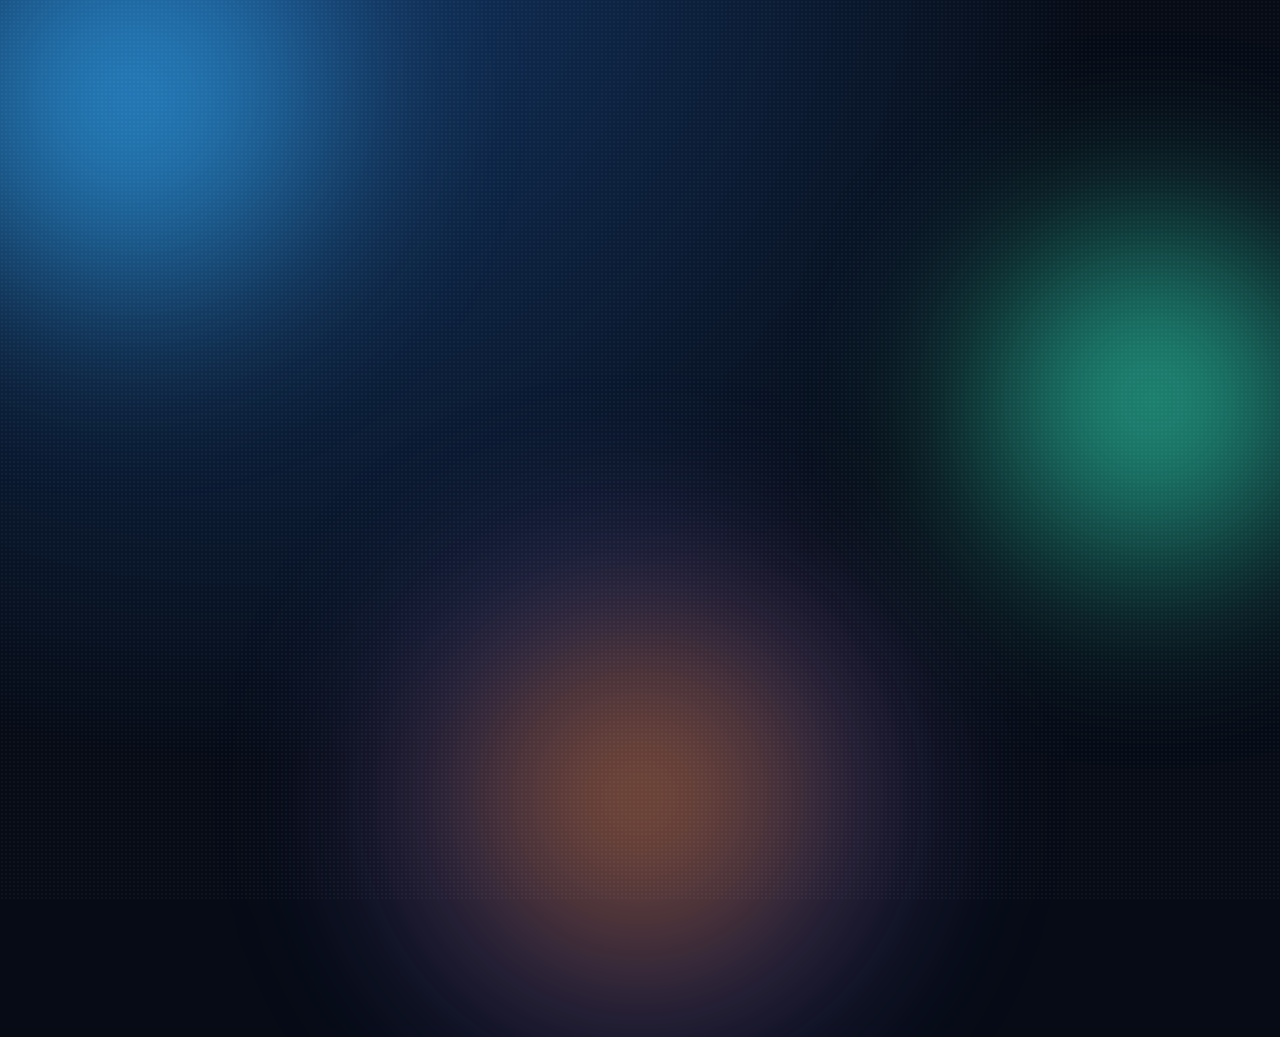
<file: index.html>
<!doctype html>
<html lang="en">
  <head>
    <meta charset="UTF-8" />
    <meta name="viewport" content="width=device-width, initial-scale=1.0" />
    <title>WTM | What's The Move</title>
    <meta
      name="description"
      content="WTM helps you discover where the vibe is tonight, see live events, and pull friends into the plan."
    />
    <link rel="preconnect" href="https://fonts.googleapis.com" />
    <link rel="preconnect" href="https://fonts.gstatic.com" crossorigin />
    <link
      href="https://fonts.googleapis.com/css2?family=Outfit:wght@400;500;600;700;800&family=Syne:wght@600;700;800&display=swap"
      rel="stylesheet"
    />
    <link rel="stylesheet" href="./styles.css" />
  </head>
  <body>
    <div class="site-bg" aria-hidden="true">
      <div class="blob blob-a"></div>
      <div class="blob blob-b"></div>
      <div class="blob blob-c"></div>
      <div class="grain"></div>
    </div>

    <header class="nav-shell reveal">
      <div class="brand">
        <div class="brand-mark"></div>
        <div>
          <p class="brand-top">WTM</p>
          <p class="brand-bottom">What's The Move</p>
        </div>
      </div>
      <nav class="nav-actions">
        <a href="./features.html">Features</a>
        <a href="./experience.html">Experience</a>
        <a href="./join.html">Join</a>
      </nav>
    </header>

    <main class="layout">
      <section class="hero reveal">
        <p class="kicker">Tonight starts here</p>
        <h1>Find the move. Start the party. Bring everyone in.</h1>
        <p class="hero-copy">
          WTM gives you a live pulse of nearby bars, active events, and where your crew is heading next.
        </p>
        <div class="cta-row">
          <a class="btn btn-primary" href="./join.html">Get The App</a>
          <a class="btn btn-secondary" href="./experience.html">See Live Preview</a>
        </div>
      </section>

      <section class="phone-stage reveal" id="experience" aria-label="App preview">
        <div class="phone-shell">
          <div class="phone-top">
            <div>
              <p class="mini-label">WTM</p>
              <p class="mini-title">What's the move tonight?</p>
            </div>
            <span class="live-pill">LIVE</span>
          </div>

          <article class="glass-card">
            <div class="card-head">
              <h2>Nearby Hotspots</h2>
              <p>Updated now</p>
            </div>
            <div class="hotspot-row">
              <div class="dot dot-hot"></div>
              <div>
                <p class="spot-name">Electric Room</p>
                <p class="spot-sub">Crowd climbing fast</p>
              </div>
              <span class="tag">+32</span>
            </div>
            <div class="hotspot-row">
              <div class="dot dot-mid"></div>
              <div>
                <p class="spot-name">Skyline Social</p>
                <p class="spot-sub">Steady turnout</p>
              </div>
              <span class="tag">+14</span>
            </div>
            <div class="hotspot-row">
              <div class="dot dot-low"></div>
              <div>
                <p class="spot-name">After Hours</p>
                <p class="spot-sub">Getting started</p>
              </div>
              <span class="tag">+6</span>
            </div>
          </article>

          <article class="event-card">
            <p class="event-kicker">ACTIVE NOW</p>
            <h3>Rooftop Session</h3>
            <p class="event-sub">Join before the line builds up.</p>
            <button class="join-btn">I'm Going</button>
          </article>

          <div class="tab-bar">
            <button class="tab">Map</button>
            <button class="tab">Events</button>
            <button class="tab tab-add">+</button>
            <button class="tab">Chats</button>
            <button class="tab">Me</button>
          </div>
        </div>
      </section>

      <section class="features reveal" id="features">
        <article class="feature">
          <p class="feature-tag">Map Pulse</p>
          <h4>See where the energy is climbing in real time.</h4>
        </article>
        <article class="feature">
          <p class="feature-tag">Events Feed</p>
          <h4>Discover active and upcoming parties near you.</h4>
        </article>
        <article class="feature">
          <p class="feature-tag">Crew Mode</p>
          <h4>Share plans fast and keep your group synced.</h4>
        </article>
        <a class="feature-link" href="./features.html">Explore all features</a>
      </section>

      <section class="join reveal" id="join">
        <h5>WTM is built for the nights you don't want to miss.</h5>
        <a class="btn btn-primary" href="./join.html">Join Waitlist</a>
      </section>
    </main>

    <script src="./script.js"></script>
  </body>
</html>
</file>
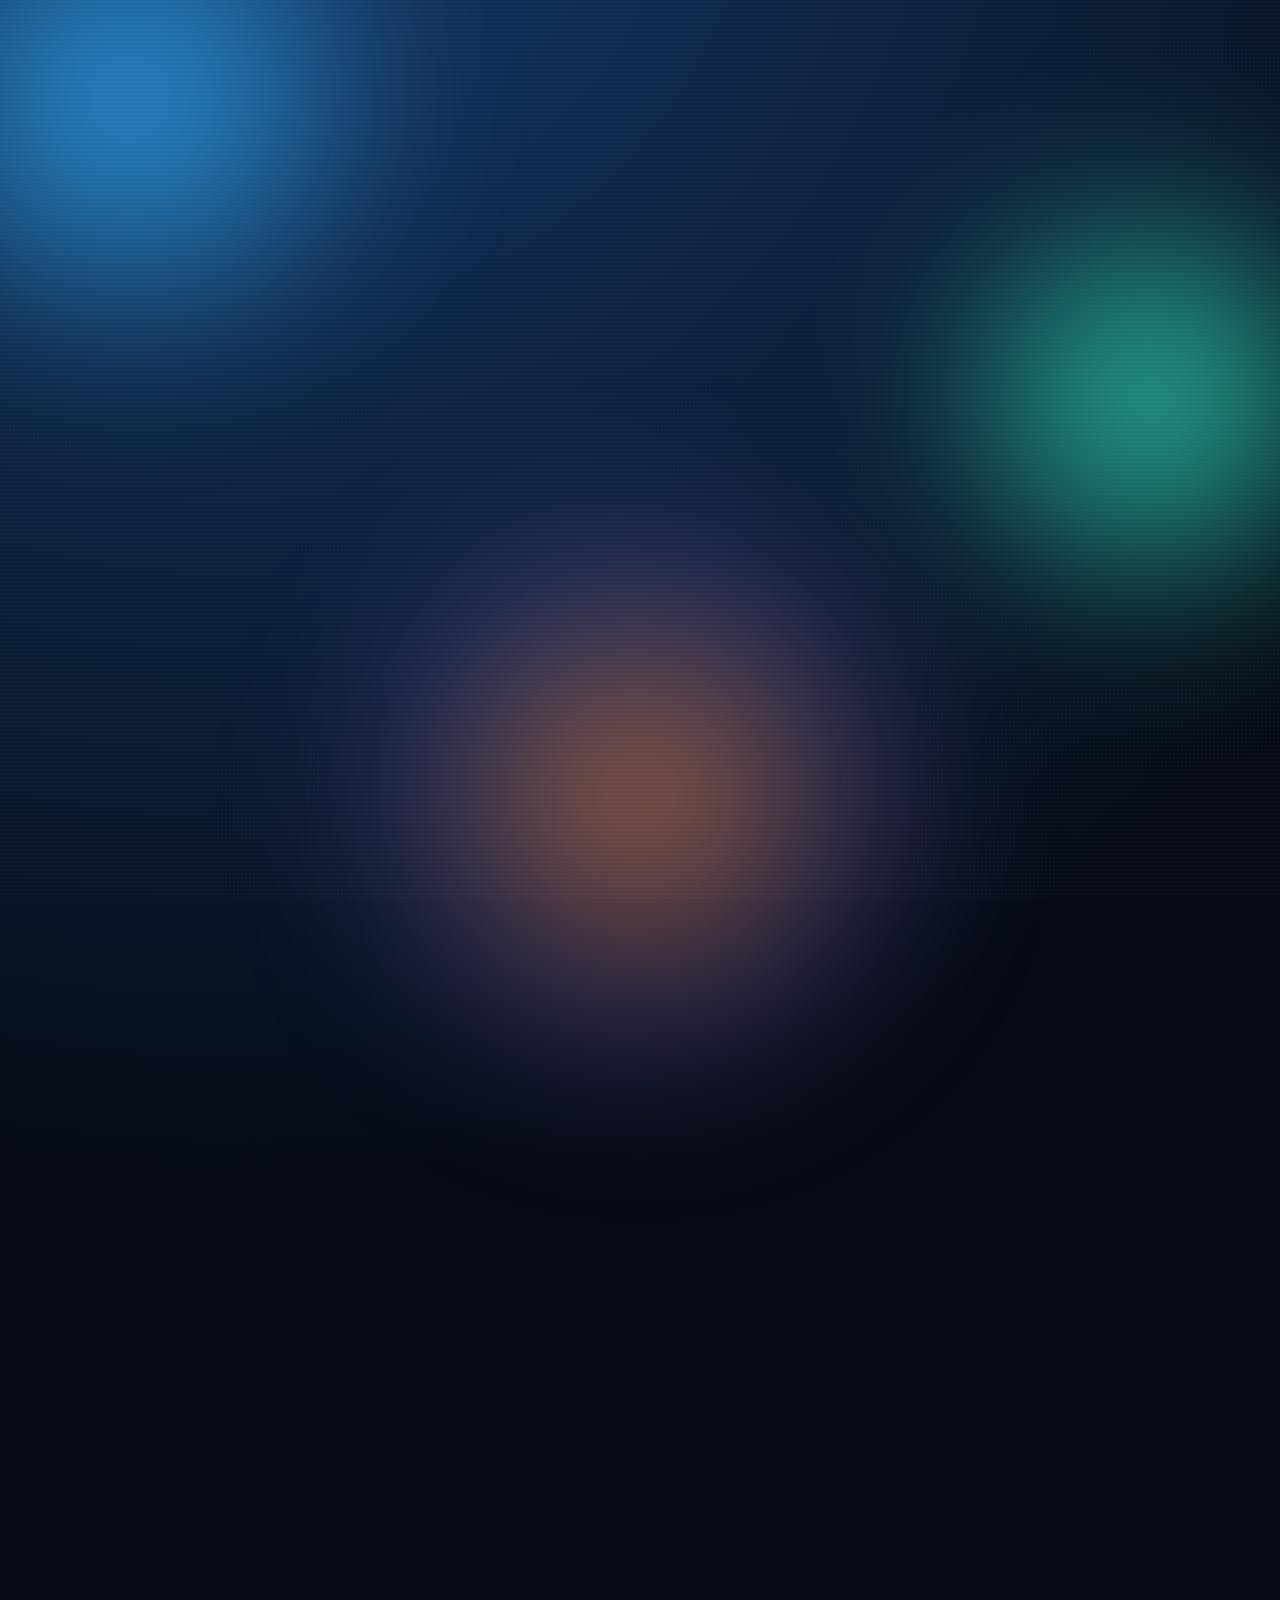
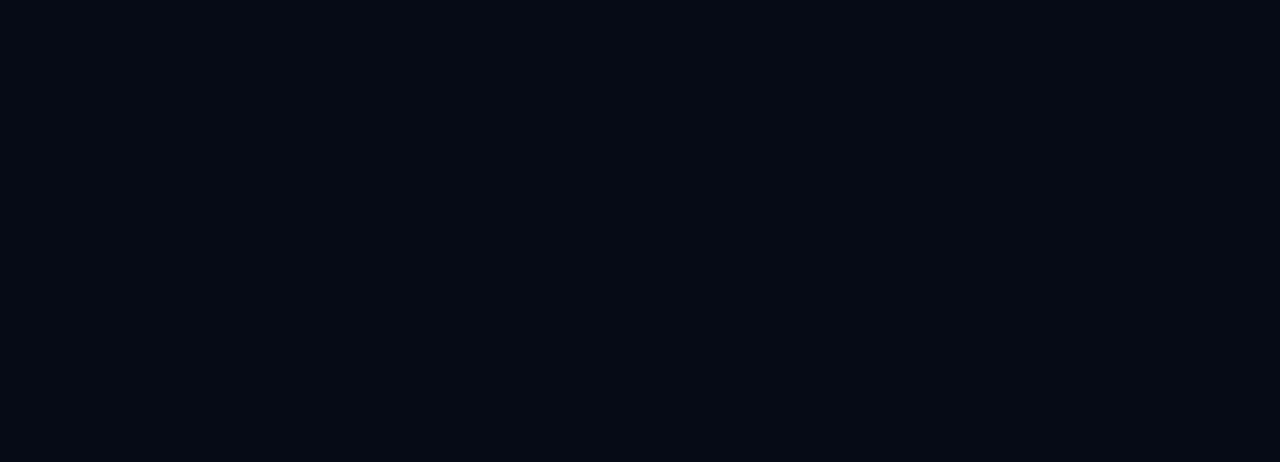
<file: kutterthornton.dev/index.html>
<!doctype html>
<html lang="en">
  <head>
    <meta charset="UTF-8" />
    <meta name="viewport" content="width=device-width, initial-scale=1.0" />
    <title>Kutter Thornton | Developer Portfolio</title>
    <meta
      name="description"
      content="Developer portfolio and skills site for Kutter Thornton, styled with the WTM visual language."
    />
    <link rel="preconnect" href="https://fonts.googleapis.com" />
    <link rel="preconnect" href="https://fonts.gstatic.com" crossorigin />
    <link
      href="https://fonts.googleapis.com/css2?family=Outfit:wght@400;500;600;700;800&family=Syne:wght@600;700;800&display=swap"
      rel="stylesheet"
    />
    <link rel="stylesheet" href="./styles.css" />
  </head>
  <body>
    <div class="site-bg" aria-hidden="true">
      <div class="blob blob-a"></div>
      <div class="blob blob-b"></div>
      <div class="blob blob-c"></div>
      <div class="grain"></div>
    </div>

    <header class="nav-shell reveal">
      <a class="brand-link" href="#home">
        <div class="brand">
          <div class="brand-mark"></div>
          <div>
            <p class="brand-top">KT.DEV</p>
            <p class="brand-bottom">Developer Portfolio</p>
          </div>
        </div>
      </a>
      <nav class="nav-actions" aria-label="Primary">
        <a href="#skills">Skills</a>
        <a href="#projects">Projects</a>
        <a href="#experience">Experience</a>
        <a href="#contact">Contact</a>
      </nav>
    </header>

    <main class="portfolio-layout">
      <section class="hero reveal" id="home">
        <p class="kicker">Full-Stack Developer</p>
        <h1>Building polished products from app idea to production.</h1>
        <p class="hero-copy">
          I design and ship fast, scalable software with strong UX and clean architecture.
          This site highlights my technical stack, project work, and what I can build next.
        </p>
        <div class="cta-row">
          <a class="btn btn-primary" href="#projects">View Projects</a>
          <a class="btn btn-secondary" href="#contact">Work With Me</a>
        </div>
        <div class="hero-metrics">
          <article class="metric glass-panel">
            <p class="metric-label">Products Shipped</p>
            <p class="metric-value">14+</p>
          </article>
          <article class="metric glass-panel">
            <p class="metric-label">Primary Focus</p>
            <p class="metric-value">iOS + Web</p>
          </article>
          <article class="metric glass-panel">
            <p class="metric-label">Availability</p>
            <p class="metric-value status-badge">Open to Projects</p>
          </article>
        </div>
      </section>

      <section class="stack reveal">
        <article class="glass-panel intro-card">
          <p class="section-tag">About</p>
          <h2>Engineering with speed, clarity, and product intuition.</h2>
          <p>
            I combine front-end craft with backend reliability to deliver apps that
            are fast, stable, and easy for teams to maintain.
          </p>
        </article>
        <article class="glass-panel toolbox-card">
          <p class="section-tag">Toolbox</p>
          <ul class="chip-list">
            <li>SwiftUI</li>
            <li>TypeScript</li>
            <li>Node.js</li>
            <li>Supabase</li>
            <li>PostgreSQL</li>
            <li>REST APIs</li>
            <li>CI/CD</li>
            <li>Figma to Code</li>
          </ul>
        </article>
      </section>

      <section class="glass-panel section reveal" id="skills">
        <div class="section-head">
          <p class="section-tag">Skills</p>
          <h3>Core technical strengths</h3>
        </div>
        <div class="skills-grid">
          <article class="skill-card">
            <h4>Front-End</h4>
            <div class="skill-meter">
              <p>SwiftUI</p>
              <div class="meter-track"><span class="meter-fill" style="--level: 94%"></span></div>
            </div>
            <div class="skill-meter">
              <p>React / Next.js</p>
              <div class="meter-track"><span class="meter-fill" style="--level: 88%"></span></div>
            </div>
            <div class="skill-meter">
              <p>Animation + UX</p>
              <div class="meter-track"><span class="meter-fill" style="--level: 90%"></span></div>
            </div>
          </article>
          <article class="skill-card">
            <h4>Back-End</h4>
            <div class="skill-meter">
              <p>TypeScript APIs</p>
              <div class="meter-track"><span class="meter-fill" style="--level: 86%"></span></div>
            </div>
            <div class="skill-meter">
              <p>Database Design</p>
              <div class="meter-track"><span class="meter-fill" style="--level: 84%"></span></div>
            </div>
            <div class="skill-meter">
              <p>Authentication + Security</p>
              <div class="meter-track"><span class="meter-fill" style="--level: 81%"></span></div>
            </div>
          </article>
          <article class="skill-card">
            <h4>Product Delivery</h4>
            <div class="skill-meter">
              <p>System Architecture</p>
              <div class="meter-track"><span class="meter-fill" style="--level: 89%"></span></div>
            </div>
            <div class="skill-meter">
              <p>Performance Tuning</p>
              <div class="meter-track"><span class="meter-fill" style="--level: 85%"></span></div>
            </div>
            <div class="skill-meter">
              <p>Testing + QA</p>
              <div class="meter-track"><span class="meter-fill" style="--level: 80%"></span></div>
            </div>
          </article>
        </div>
      </section>

      <section class="glass-panel section reveal" id="projects">
        <div class="section-head">
          <p class="section-tag">Projects</p>
          <h3>Featured builds</h3>
        </div>
        <div class="projects-grid">
          <article class="project-card">
            <p class="project-kicker">Mobile Platform</p>
            <h4>WTM Nightlife Discovery App</h4>
            <p>
              Real-time social discovery app using SwiftUI, Supabase, and event intelligence.
            </p>
            <ul class="chip-list">
              <li>SwiftUI</li>
              <li>Supabase</li>
              <li>Location APIs</li>
            </ul>
          </article>
          <article class="project-card">
            <p class="project-kicker">Web Product</p>
            <h4>Marketing + Conversion Stack</h4>
            <p>
              Multi-page product site focused on motion, storytelling, and high-intent signup flow.
            </p>
            <ul class="chip-list">
              <li>HTML/CSS/JS</li>
              <li>Performance</li>
              <li>SEO</li>
            </ul>
          </article>
          <article class="project-card">
            <p class="project-kicker">Internal Tools</p>
            <h4>Ops Dashboard & Alerts</h4>
            <p>
              Metrics and incident views for product teams with automated notifications and reporting.
            </p>
            <ul class="chip-list">
              <li>TypeScript</li>
              <li>Postgres</li>
              <li>Automation</li>
            </ul>
          </article>
        </div>
      </section>

      <section class="glass-panel section reveal" id="experience">
        <div class="section-head">
          <p class="section-tag">Experience</p>
          <h3>How I work</h3>
        </div>
        <div class="timeline">
          <article>
            <p class="timeline-role">Lead Product Engineer</p>
            <p class="timeline-meta">2024 - Present</p>
            <p>Shipped cross-platform features, stabilized data pipelines, and improved release velocity.</p>
          </article>
          <article>
            <p class="timeline-role">Freelance Developer</p>
            <p class="timeline-meta">2022 - 2024</p>
            <p>Built client apps end-to-end from product scoping through deployment and monitoring.</p>
          </article>
          <article>
            <p class="timeline-role">Software Builder</p>
            <p class="timeline-meta">Ongoing</p>
            <p>Focused on practical software that solves real problems with clear user outcomes.</p>
          </article>
        </div>
      </section>

      <section class="contact reveal" id="contact">
        <article class="glass-panel contact-panel">
          <p class="section-tag">Contact</p>
          <h3>Let’s build something sharp.</h3>
          <p>
            For product builds, feature development, or engineering partnerships, reach out:
          </p>
          <a class="btn btn-primary" href="mailto:hello@kutterthornton.dev">hello@kutterthornton.dev</a>
        </article>
      </section>
    </main>

    <footer class="footer reveal">
      <p>© <span id="year"></span> Kutter Thornton. Crafted with the WTM style system.</p>
    </footer>

    <script src="./script.js"></script>
  </body>
</html>
</file>
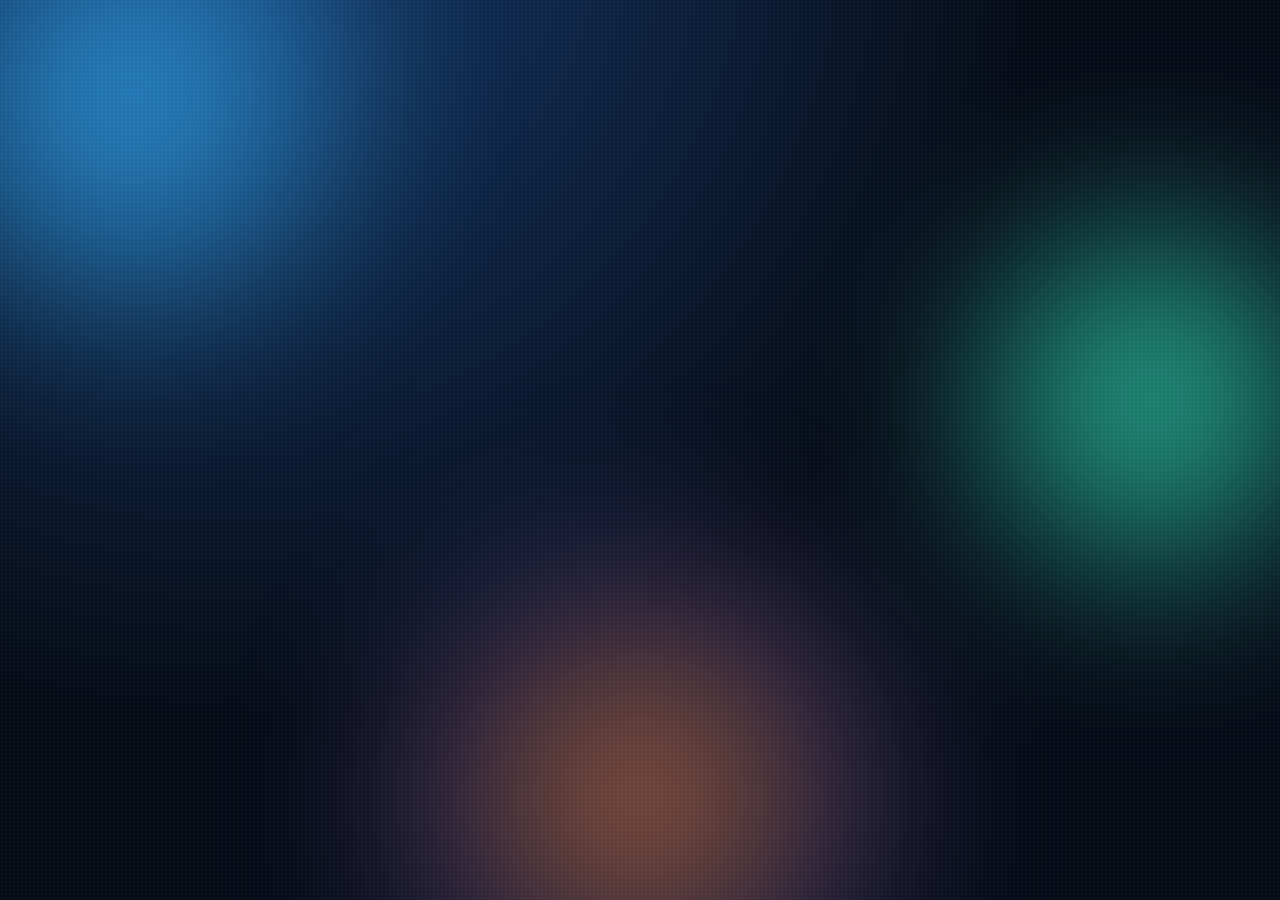
<file: experience.html>
<!doctype html>
<html lang="en">
  <head>
    <meta charset="UTF-8" />
    <meta name="viewport" content="width=device-width, initial-scale=1.0" />
    <title>WTM | Experience</title>
    <meta
      name="description"
      content="See the WTM app experience: onboarding, map pulse, event feed, and one-tap join flow."
    />
    <link rel="preconnect" href="https://fonts.googleapis.com" />
    <link rel="preconnect" href="https://fonts.gstatic.com" crossorigin />
    <link
      href="https://fonts.googleapis.com/css2?family=Outfit:wght@400;500;600;700;800&family=Syne:wght@600;700;800&display=swap"
      rel="stylesheet"
    />
    <link rel="stylesheet" href="./styles.css" />
  </head>
  <body>
    <div class="site-bg" aria-hidden="true">
      <div class="blob blob-a"></div>
      <div class="blob blob-b"></div>
      <div class="blob blob-c"></div>
      <div class="grain"></div>
    </div>

    <header class="nav-shell reveal">
      <a class="brand brand-link" href="./index.html">
        <div class="brand-mark"></div>
        <div>
          <p class="brand-top">WTM</p>
          <p class="brand-bottom">What's The Move</p>
        </div>
      </a>
      <nav class="nav-actions">
        <a href="./index.html">Home</a>
        <a href="./features.html">Features</a>
        <a class="active" href="./experience.html">Experience</a>
        <a href="./join.html">Join</a>
      </nav>
    </header>

    <main class="page-layout">
      <section class="page-hero reveal">
        <p class="kicker">Experience flow</p>
        <h1>Built to move from discovery to plans in seconds.</h1>
        <p class="hero-copy">
          Every screen is tuned for speed: find the energy, pick the event, and rally your people without losing momentum.
        </p>
      </section>

      <section class="experience-grid reveal">
        <div class="experience-steps">
          <article class="feature-panel">
            <p class="feature-tag">1. Onboard</p>
            <h3>Sign in with a clean welcome flow</h3>
            <p>Simple login and profile setup keeps friction low and gets users into action fast.</p>
          </article>
          <article class="feature-panel">
            <p class="feature-tag">2. Discover</p>
            <h3>Open map + events instantly</h3>
            <p>Live hotspots and event cards surface what matters right now nearby.</p>
          </article>
          <article class="feature-panel">
            <p class="feature-tag">3. Commit</p>
            <h3>Tap join and notify your crew</h3>
            <p>One-tap actions with clear status updates make coordination almost automatic.</p>
          </article>
        </div>

        <div class="phone-shell">
          <div class="phone-top">
            <div>
              <p class="mini-label">WTM</p>
              <p class="mini-title">Your night dashboard</p>
            </div>
            <span class="live-pill">LIVE</span>
          </div>

          <article class="glass-card">
            <div class="card-head">
              <h2>Experience Snapshot</h2>
              <p>Flow preview</p>
            </div>
            <div class="hotspot-row">
              <div class="dot dot-hot"></div>
              <div>
                <p class="spot-name">Open App</p>
                <p class="spot-sub">Auto-load nearby pulse</p>
              </div>
              <span class="tag">2s</span>
            </div>
            <div class="hotspot-row">
              <div class="dot dot-mid"></div>
              <div>
                <p class="spot-name">Pick Event</p>
                <p class="spot-sub">Live + upcoming list</p>
              </div>
              <span class="tag">6s</span>
            </div>
            <div class="hotspot-row">
              <div class="dot dot-low"></div>
              <div>
                <p class="spot-name">Join Crew</p>
                <p class="spot-sub">One-tap confirmation</p>
              </div>
              <span class="tag">1 tap</span>
            </div>
          </article>

          <article class="event-card">
            <p class="event-kicker">NEXT STEP</p>
            <h3>Head out now</h3>
            <p class="event-sub">You and your friends are synced and ready.</p>
            <a class="join-btn center-btn" href="./join.html">Get Access</a>
          </article>
        </div>
      </section>
    </main>

    <script src="./script.js"></script>
  </body>
</html>
</file>
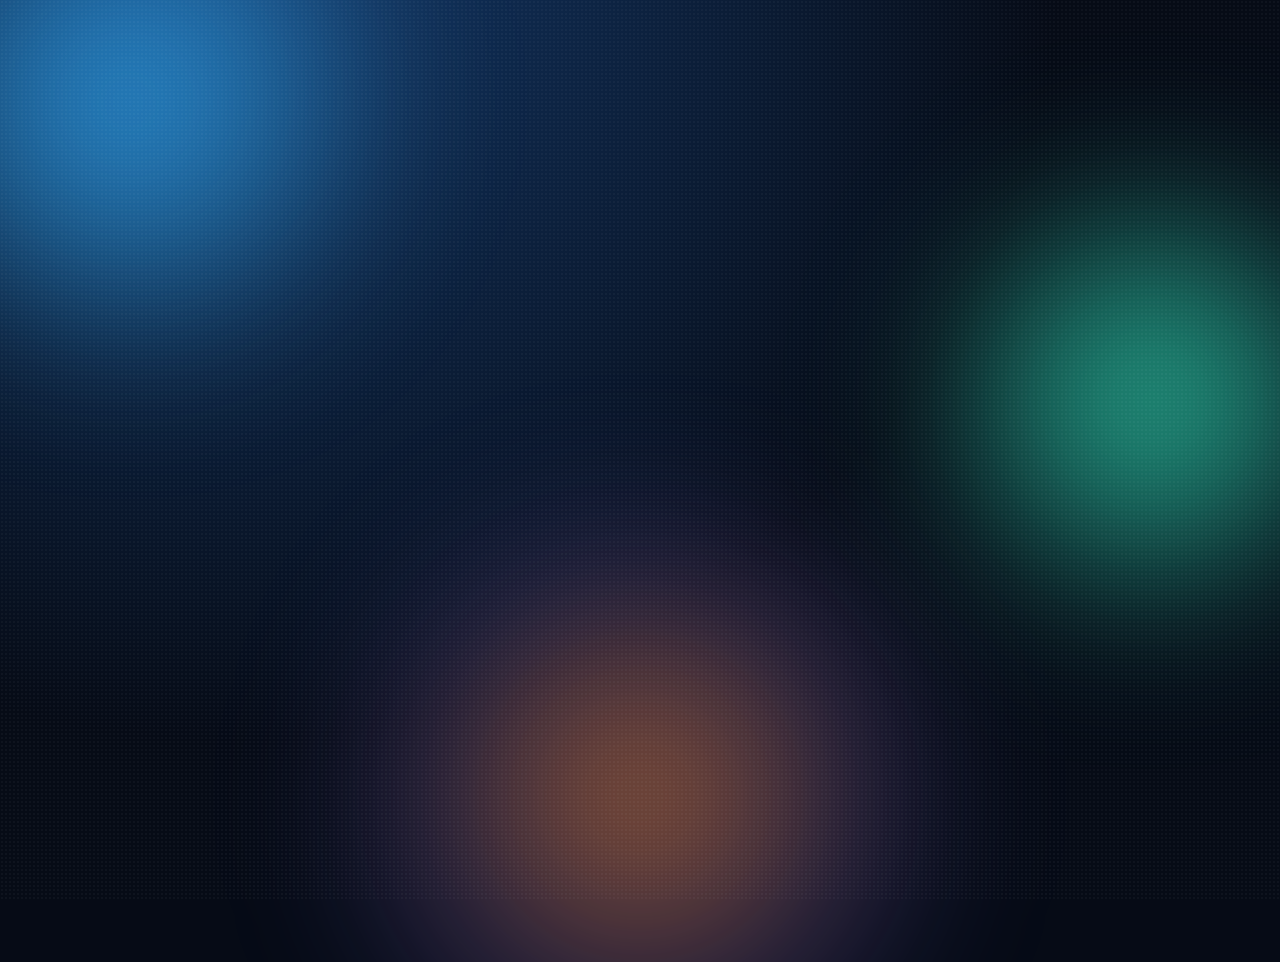
<file: features.html>
<!doctype html>
<html lang="en">
  <head>
    <meta charset="UTF-8" />
    <meta name="viewport" content="width=device-width, initial-scale=1.0" />
    <title>WTM | Features</title>
    <meta
      name="description"
      content="Explore WTM features: map pulse, event discovery, group planning, and live hotspot tracking."
    />
    <link rel="preconnect" href="https://fonts.googleapis.com" />
    <link rel="preconnect" href="https://fonts.gstatic.com" crossorigin />
    <link
      href="https://fonts.googleapis.com/css2?family=Outfit:wght@400;500;600;700;800&family=Syne:wght@600;700;800&display=swap"
      rel="stylesheet"
    />
    <link rel="stylesheet" href="./styles.css" />
  </head>
  <body>
    <div class="site-bg" aria-hidden="true">
      <div class="blob blob-a"></div>
      <div class="blob blob-b"></div>
      <div class="blob blob-c"></div>
      <div class="grain"></div>
    </div>

    <header class="nav-shell reveal">
      <a class="brand brand-link" href="./index.html">
        <div class="brand-mark"></div>
        <div>
          <p class="brand-top">WTM</p>
          <p class="brand-bottom">What's The Move</p>
        </div>
      </a>
      <nav class="nav-actions">
        <a href="./index.html">Home</a>
        <a class="active" href="./features.html">Features</a>
        <a href="./experience.html">Experience</a>
        <a href="./join.html">Join</a>
      </nav>
    </header>

    <main class="page-layout">
      <section class="page-hero reveal">
        <p class="kicker">Feature breakdown</p>
        <h1>Everything you need to lock in the night.</h1>
        <p class="hero-copy">
          WTM combines live venue momentum, event coordination, and friend activity into one focused social experience.
        </p>
      </section>

      <section class="feature-grid-large reveal">
        <article class="feature-panel">
          <p class="feature-tag">Map Pulse</p>
          <h3>Heat map of nearby hotspots</h3>
          <p>Track rising and cooling venues with live movement indicators before you pick your first stop.</p>
        </article>
        <article class="feature-panel">
          <p class="feature-tag">Event Feed</p>
          <h3>Active now + coming up</h3>
          <p>Scan what is live and what is next, so your crew can plan on the fly without bouncing between apps.</p>
        </article>
        <article class="feature-panel">
          <p class="feature-tag">Crew Sync</p>
          <h3>Shared plans and quick votes</h3>
          <p>Drop a destination, get instant confirmations, and keep the whole group moving together.</p>
        </article>
        <article class="feature-panel">
          <p class="feature-tag">Smart Tabs</p>
          <h3>Map, events, chats, account</h3>
          <p>One clean tab system mirrors the app flow so users can jump contexts with no friction.</p>
        </article>
        <article class="feature-panel">
          <p class="feature-tag">Presence Signal</p>
          <h3>Know where the vibe is building</h3>
          <p>See where people are heading before peak hours and avoid dead-end plans.</p>
        </article>
        <article class="feature-panel">
          <p class="feature-tag">Fast Actions</p>
          <h3>Join with one tap</h3>
          <p>Mark “I’m Going,” share in chat, and move from browsing to action instantly.</p>
        </article>
      </section>

      <section class="cta-band reveal">
        <h2>Ready to see these features live?</h2>
        <div class="cta-row">
          <a class="btn btn-secondary" href="./experience.html">View Experience</a>
          <a class="btn btn-primary" href="./join.html">Join WTM</a>
        </div>
      </section>
    </main>

    <script src="./script.js"></script>
  </body>
</html>
</file>
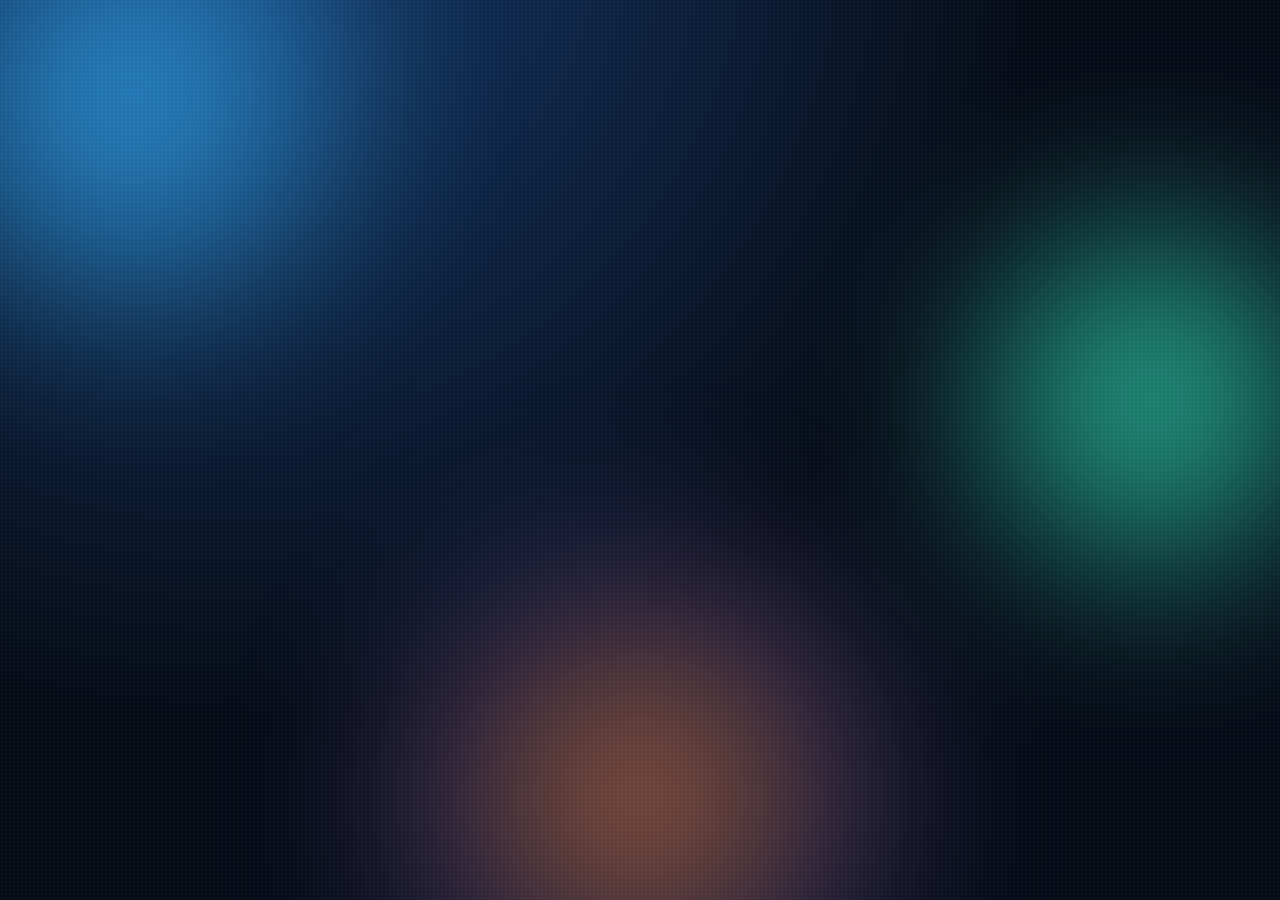
<file: join.html>
<!doctype html>
<html lang="en">
  <head>
    <meta charset="UTF-8" />
    <meta name="viewport" content="width=device-width, initial-scale=1.0" />
    <title>WTM | Join</title>
    <meta
      name="description"
      content="Join WTM to get early access and updates about launch, cities, and feature drops."
    />
    <link rel="preconnect" href="https://fonts.googleapis.com" />
    <link rel="preconnect" href="https://fonts.gstatic.com" crossorigin />
    <link
      href="https://fonts.googleapis.com/css2?family=Outfit:wght@400;500;600;700;800&family=Syne:wght@600;700;800&display=swap"
      rel="stylesheet"
    />
    <link rel="stylesheet" href="./styles.css" />
  </head>
  <body>
    <div class="site-bg" aria-hidden="true">
      <div class="blob blob-a"></div>
      <div class="blob blob-b"></div>
      <div class="blob blob-c"></div>
      <div class="grain"></div>
    </div>

    <header class="nav-shell reveal">
      <a class="brand brand-link" href="./index.html">
        <div class="brand-mark"></div>
        <div>
          <p class="brand-top">WTM</p>
          <p class="brand-bottom">What's The Move</p>
        </div>
      </a>
      <nav class="nav-actions">
        <a href="./index.html">Home</a>
        <a href="./features.html">Features</a>
        <a href="./experience.html">Experience</a>
        <a class="active" href="./join.html">Join</a>
      </nav>
    </header>

    <main class="page-layout">
      <section class="page-hero reveal">
        <p class="kicker">Join WTM</p>
        <h1>Get early access before your city peaks.</h1>
        <p class="hero-copy">
          Sign up for launch access and product updates. Be first in when WTM opens your area.
        </p>
      </section>

      <section class="join-grid reveal">
        <article class="join-form-panel">
          <h2>Waitlist signup</h2>
          <p>Drop your details and we will notify you first.</p>
          <form class="join-form">
            <label>
              Full Name
              <input type="text" name="name" placeholder="Alex Carter" />
            </label>
            <label>
              Email
              <input type="email" name="email" placeholder="alex@email.com" />
            </label>
            <label>
              City
              <input type="text" name="city" placeholder="Austin, TX" />
            </label>
            <button type="submit" class="btn btn-primary">Join Waitlist</button>
          </form>
        </article>

        <aside class="join-benefits">
          <article class="feature-panel">
            <p class="feature-tag">Early Access</p>
            <h3>Get in before public launch</h3>
            <p>Priority invite and first access to map pulse and live events.</p>
          </article>
          <article class="feature-panel">
            <p class="feature-tag">Insider Updates</p>
            <h3>Know what is shipping</h3>
            <p>Receive launch city updates and product improvements first.</p>
          </article>
          <article class="feature-panel">
            <p class="feature-tag">Founding Users</p>
            <h3>Help shape WTM</h3>
            <p>Feedback from early members directly guides roadmap decisions.</p>
          </article>
        </aside>
      </section>
    </main>

    <script src="./script.js"></script>
  </body>
</html>
</file>
<file: styles.css>
:root {
  --bg-900: #060b16;
  --bg-800: #091123;
  --glass: rgba(255, 255, 255, 0.1);
  --glass-strong: rgba(255, 255, 255, 0.16);
  --stroke: rgba(255, 255, 255, 0.25);
  --text: #f3f7ff;
  --text-soft: rgba(243, 247, 255, 0.74);
  --accent: #32b1ff;
  --accent-2: #34ffd0;
  --warm: #ff8f4f;
  --radius: 22px;
}

*,
*::before,
*::after {
  box-sizing: border-box;
}

html,
body {
  margin: 0;
  padding: 0;
  min-height: 100%;
}

body {
  font-family: "Outfit", "Avenir Next", "Segoe UI", sans-serif;
  color: var(--text);
  background: radial-gradient(circle at 18% -10%, #13396a 0%, var(--bg-900) 56%),
    linear-gradient(145deg, #050a14 0%, #0a1428 70%, #0d1d36 100%);
  overflow-x: hidden;
}

.site-bg {
  position: fixed;
  inset: 0;
  z-index: -2;
  pointer-events: none;
}

.blob {
  position: absolute;
  border-radius: 50%;
  filter: blur(66px);
  mix-blend-mode: screen;
  opacity: 0.84;
}

.blob-a {
  width: 44vw;
  height: 44vw;
  max-width: 620px;
  max-height: 620px;
  background: radial-gradient(circle, rgba(50, 177, 255, 0.9), rgba(50, 177, 255, 0.15) 62%, transparent 72%);
  left: -12vw;
  top: -14vw;
  animation: driftA 18s ease-in-out infinite;
}

.blob-b {
  width: 40vw;
  height: 40vw;
  max-width: 560px;
  max-height: 560px;
  background: radial-gradient(circle, rgba(52, 255, 208, 0.82), rgba(52, 255, 208, 0.14) 58%, transparent 75%);
  right: -10vw;
  top: 16vh;
  animation: driftB 24s ease-in-out infinite;
}

.blob-c {
  width: 48vw;
  height: 48vw;
  max-width: 720px;
  max-height: 720px;
  background: radial-gradient(circle, rgba(255, 143, 79, 0.67), rgba(126, 108, 255, 0.2) 55%, transparent 76%);
  left: 26vw;
  bottom: -16vw;
  animation: driftC 22s ease-in-out infinite;
}

.grain {
  position: absolute;
  inset: 0;
  opacity: 0.09;
  background-image: radial-gradient(rgba(255, 255, 255, 0.85) 0.6px, transparent 0.8px);
  background-size: 4px 4px;
}

.layout {
  width: min(1100px, calc(100% - 2rem));
  margin: 1.25rem auto 2.5rem;
  display: grid;
  grid-template-columns: 1fr;
  gap: 1.1rem;
}

.reveal {
  opacity: 0;
  transform: translateY(16px);
}

.reveal.show {
  animation: fadeUp 0.7s cubic-bezier(0.2, 0.75, 0.22, 1) forwards;
}

.nav-shell {
  width: min(1100px, calc(100% - 2rem));
  margin: 1rem auto 0;
  background: var(--glass);
  border: 1px solid var(--stroke);
  border-radius: 18px;
  backdrop-filter: blur(16px);
  -webkit-backdrop-filter: blur(16px);
  padding: 0.85rem 1rem;
  display: flex;
  justify-content: space-between;
  align-items: center;
  gap: 1rem;
}

.brand {
  display: flex;
  align-items: center;
  gap: 0.65rem;
}

.brand-mark {
  width: 32px;
  aspect-ratio: 1;
  border-radius: 12px;
  background: linear-gradient(140deg, var(--accent-2), var(--accent), #4c87ff);
  box-shadow: 0 8px 24px rgba(50, 177, 255, 0.42);
}

.brand-top {
  font-family: "Syne", sans-serif;
  font-weight: 800;
  font-size: 0.95rem;
  letter-spacing: 0.08em;
  margin: 0;
}

.brand-bottom {
  margin: 0;
  font-size: 0.72rem;
  color: var(--text-soft);
}

.nav-actions {
  display: flex;
  gap: 0.7rem;
}

.nav-actions a {
  color: var(--text);
  text-decoration: none;
  font-size: 0.84rem;
  padding: 0.35rem 0.66rem;
  border-radius: 10px;
  border: 1px solid transparent;
  transition: border-color 0.2s ease, background-color 0.2s ease;
}

.nav-actions a:hover {
  border-color: rgba(255, 255, 255, 0.27);
  background: rgba(255, 255, 255, 0.08);
}

.nav-actions a.active {
  border-color: rgba(255, 255, 255, 0.35);
  background: rgba(255, 255, 255, 0.12);
}

.hero {
  background: linear-gradient(150deg, rgba(255, 255, 255, 0.11), rgba(255, 255, 255, 0.06));
  border: 1px solid rgba(255, 255, 255, 0.22);
  border-radius: 26px;
  padding: clamp(1.4rem, 3vw, 2.4rem);
  backdrop-filter: blur(22px);
  -webkit-backdrop-filter: blur(22px);
}

.kicker {
  margin: 0;
  text-transform: uppercase;
  letter-spacing: 0.16em;
  color: rgba(255, 255, 255, 0.7);
  font-size: 0.74rem;
  font-weight: 600;
}

.hero h1 {
  margin: 0.55rem 0 0;
  font-family: "Syne", sans-serif;
  font-size: clamp(1.8rem, 5.4vw, 3.35rem);
  line-height: 1.04;
}

.hero-copy {
  margin: 0.82rem 0 0;
  max-width: 62ch;
  color: var(--text-soft);
  font-size: clamp(1rem, 2.1vw, 1.2rem);
}

.cta-row {
  margin-top: 1.1rem;
  display: flex;
  gap: 0.72rem;
  flex-wrap: wrap;
}

.btn {
  appearance: none;
  display: inline-flex;
  align-items: center;
  justify-content: center;
  border: 0;
  border-radius: 12px;
  padding: 0.72rem 1rem;
  font-family: inherit;
  font-weight: 700;
  letter-spacing: 0.01em;
  cursor: pointer;
  text-decoration: none;
  transition: transform 0.2s ease;
}

.btn:hover {
  transform: translateY(-1px);
}

.btn-primary {
  color: #f6fbff;
  background: linear-gradient(135deg, var(--accent), #397eff);
  box-shadow: 0 10px 24px rgba(50, 177, 255, 0.34);
}

.btn-secondary {
  color: var(--text);
  border: 1px solid rgba(255, 255, 255, 0.24);
  background: rgba(255, 255, 255, 0.1);
}

.phone-stage {
  position: relative;
  isolation: isolate;
}

.phone-shell {
  width: min(460px, 100%);
  margin: 0 auto;
  border-radius: 38px;
  background: linear-gradient(180deg, rgba(11, 19, 37, 0.9), rgba(7, 13, 26, 0.88));
  border: 1px solid rgba(255, 255, 255, 0.2);
  box-shadow: 0 36px 56px rgba(0, 0, 0, 0.45);
  padding: 1rem;
  backdrop-filter: blur(14px);
  -webkit-backdrop-filter: blur(14px);
}

.phone-top {
  display: flex;
  justify-content: space-between;
  align-items: center;
  gap: 0.8rem;
}

.mini-label {
  margin: 0;
  letter-spacing: 0.12em;
  text-transform: uppercase;
  font-size: 0.68rem;
  color: rgba(255, 255, 255, 0.68);
}

.mini-title {
  margin: 0.2rem 0 0;
  font-size: 1.05rem;
  font-weight: 700;
}

.live-pill {
  font-size: 0.72rem;
  font-weight: 700;
  letter-spacing: 0.07em;
  border-radius: 99px;
  color: #0f1f12;
  background: linear-gradient(135deg, #7dff9e, #36dd6d);
  padding: 0.35rem 0.62rem;
  transition: opacity 0.28s ease, filter 0.28s ease;
}

.live-pill.dim {
  opacity: 0.62;
  filter: saturate(0.8);
}

.glass-card,
.event-card,
.feature,
.join {
  margin-top: 0.9rem;
  background: var(--glass);
  border: 1px solid var(--stroke);
  border-radius: var(--radius);
  backdrop-filter: blur(18px);
  -webkit-backdrop-filter: blur(18px);
}

.glass-card {
  padding: 0.9rem;
}

.card-head {
  display: flex;
  justify-content: space-between;
  align-items: center;
  margin-bottom: 0.4rem;
}

.card-head h2 {
  margin: 0;
  font-size: 1rem;
}

.card-head p {
  margin: 0;
  color: var(--text-soft);
  font-size: 0.72rem;
}

.hotspot-row {
  display: grid;
  grid-template-columns: auto 1fr auto;
  align-items: center;
  gap: 0.65rem;
  padding: 0.65rem 0;
  border-top: 1px solid rgba(255, 255, 255, 0.11);
}

.dot {
  width: 11px;
  aspect-ratio: 1;
  border-radius: 50%;
}

.dot-hot {
  background: #ff6955;
  box-shadow: 0 0 14px rgba(255, 105, 85, 0.75);
}

.dot-mid {
  background: #ffc251;
  box-shadow: 0 0 14px rgba(255, 194, 81, 0.72);
}

.dot-low {
  background: #53d8ff;
  box-shadow: 0 0 14px rgba(83, 216, 255, 0.68);
}

.spot-name {
  margin: 0;
  font-size: 0.93rem;
  font-weight: 600;
}

.spot-sub {
  margin: 0.1rem 0 0;
  color: var(--text-soft);
  font-size: 0.74rem;
}

.tag {
  display: inline-block;
  background: rgba(255, 255, 255, 0.12);
  border: 1px solid rgba(255, 255, 255, 0.24);
  border-radius: 11px;
  padding: 0.22rem 0.52rem;
  font-size: 0.72rem;
  font-weight: 700;
}

.event-card {
  padding: 0.9rem;
  background: linear-gradient(155deg, rgba(9, 20, 40, 0.6), rgba(28, 62, 108, 0.44));
}

.event-kicker {
  margin: 0;
  font-size: 0.67rem;
  letter-spacing: 0.11em;
  text-transform: uppercase;
  color: rgba(255, 255, 255, 0.76);
}

.event-card h3 {
  margin: 0.32rem 0 0;
  font-size: 1.2rem;
}

.event-sub {
  margin: 0.4rem 0 0;
  font-size: 0.86rem;
  color: var(--text-soft);
}

.join-btn {
  margin-top: 0.72rem;
  width: 100%;
  display: inline-flex;
  align-items: center;
  justify-content: center;
  border: 0;
  border-radius: 12px;
  font-family: inherit;
  font-weight: 700;
  font-size: 0.88rem;
  padding: 0.66rem 0.86rem;
  color: #f8fcff;
  background: linear-gradient(135deg, #2eb3ff, #2d79ff);
  box-shadow: 0 10px 24px rgba(46, 179, 255, 0.38);
  text-decoration: none;
  cursor: pointer;
}

.tab-bar {
  display: grid;
  grid-template-columns: repeat(5, 1fr);
  gap: 0.38rem;
  margin-top: 0.95rem;
  padding: 0.45rem;
  border-radius: 18px;
  border: 1px solid rgba(255, 255, 255, 0.22);
  background: var(--glass-strong);
  backdrop-filter: blur(10px);
  -webkit-backdrop-filter: blur(10px);
}

.tab {
  border: 0;
  border-radius: 12px;
  background: transparent;
  color: rgba(255, 255, 255, 0.79);
  font-family: inherit;
  font-size: 0.75rem;
  font-weight: 600;
  padding: 0.66rem 0.3rem;
}

.tab-add {
  color: #fff;
  background: linear-gradient(135deg, var(--accent), #2f7dff);
  box-shadow: 0 8px 18px rgba(47, 125, 255, 0.45);
}

.features {
  display: grid;
  gap: 0.9rem;
}

.feature-link {
  color: var(--text);
  text-decoration: none;
  border: 1px solid rgba(255, 255, 255, 0.25);
  border-radius: 12px;
  background: rgba(255, 255, 255, 0.08);
  padding: 0.78rem 0.92rem;
  text-align: center;
  font-weight: 600;
}

.feature {
  padding: 1rem;
}

.feature-tag {
  margin: 0;
  text-transform: uppercase;
  letter-spacing: 0.13em;
  font-size: 0.7rem;
  color: rgba(255, 255, 255, 0.74);
}

.feature h4 {
  margin: 0.5rem 0 0;
  font-size: 1.1rem;
  line-height: 1.3;
}

.join {
  padding: 1rem;
  text-align: center;
}

.join h5 {
  margin: 0 0 0.9rem;
  font-family: "Syne", sans-serif;
  font-size: clamp(1.1rem, 3.8vw, 1.75rem);
  line-height: 1.2;
}

.brand-link {
  text-decoration: none;
  color: inherit;
}

.page-layout {
  width: min(1100px, calc(100% - 2rem));
  margin: 1.25rem auto 2.5rem;
  display: grid;
  gap: 1.1rem;
}

.page-hero,
.feature-panel,
.cta-band,
.join-form-panel {
  background: linear-gradient(150deg, rgba(255, 255, 255, 0.11), rgba(255, 255, 255, 0.06));
  border: 1px solid rgba(255, 255, 255, 0.22);
  border-radius: 24px;
  backdrop-filter: blur(20px);
  -webkit-backdrop-filter: blur(20px);
}

.page-hero,
.cta-band,
.join-form-panel {
  padding: clamp(1.2rem, 2.8vw, 2rem);
}

.page-hero h1 {
  margin: 0.55rem 0 0;
  font-family: "Syne", sans-serif;
  font-size: clamp(1.55rem, 5vw, 2.8rem);
  line-height: 1.08;
}

.feature-grid-large {
  display: grid;
  gap: 0.9rem;
}

.feature-panel {
  padding: 1rem;
}

.feature-panel h3 {
  margin: 0.48rem 0 0;
  font-size: 1.12rem;
}

.feature-panel p {
  margin: 0.42rem 0 0;
  color: var(--text-soft);
  line-height: 1.4;
}

.feature-panel .feature-tag {
  margin: 0;
  text-transform: uppercase;
  letter-spacing: 0.13em;
  font-size: 0.7rem;
  color: rgba(255, 255, 255, 0.74);
}

.cta-band {
  text-align: center;
}

.cta-band h2 {
  margin: 0 0 0.9rem;
  font-family: "Syne", sans-serif;
  font-size: clamp(1.1rem, 3.9vw, 1.9rem);
}

.experience-grid {
  display: grid;
  gap: 1rem;
}

.experience-steps {
  display: grid;
  gap: 0.9rem;
}

.center-btn {
  margin-top: 0.78rem;
}

.join-grid {
  display: grid;
  gap: 1rem;
}

.join-form-panel h2 {
  margin: 0;
  font-family: "Syne", sans-serif;
}

.join-form-panel p {
  margin: 0.45rem 0 0;
  color: var(--text-soft);
}

.join-form {
  margin-top: 0.95rem;
  display: grid;
  gap: 0.8rem;
}

.join-form .btn {
  width: 100%;
}

.join-form label {
  display: grid;
  gap: 0.42rem;
  font-size: 0.84rem;
  color: rgba(255, 255, 255, 0.88);
}

.join-form input {
  width: 100%;
  border: 1px solid rgba(255, 255, 255, 0.26);
  border-radius: 11px;
  background: rgba(255, 255, 255, 0.11);
  color: var(--text);
  padding: 0.7rem 0.76rem;
  font-family: inherit;
  font-size: 0.95rem;
}

.join-form input::placeholder {
  color: rgba(255, 255, 255, 0.5);
}

.join-benefits {
  display: grid;
  gap: 0.9rem;
}

@keyframes driftA {
  0%,
  100% {
    transform: translate(0, 0);
  }
  50% {
    transform: translate(7vw, 5vh);
  }
}

@keyframes driftB {
  0%,
  100% {
    transform: translate(0, 0);
  }
  50% {
    transform: translate(-8vw, -6vh);
  }
}

@keyframes driftC {
  0%,
  100% {
    transform: translate(0, 0);
  }
  50% {
    transform: translate(-6vw, -4vh);
  }
}

@keyframes fadeUp {
  from {
    opacity: 0;
    transform: translateY(16px);
  }
  to {
    opacity: 1;
    transform: translateY(0);
  }
}

@media (min-width: 860px) {
  .layout {
    grid-template-columns: 1.05fr 0.95fr;
    align-items: start;
  }

  .hero {
    min-height: 100%;
  }

  .features,
  .join {
    grid-column: 1 / -1;
  }

  .features {
    grid-template-columns: repeat(3, minmax(0, 1fr));
  }

  .feature-link {
    grid-column: 1 / -1;
  }

  .feature-grid-large {
    grid-template-columns: repeat(2, minmax(0, 1fr));
  }

  .experience-grid {
    grid-template-columns: 1fr 0.96fr;
    align-items: start;
  }

  .join-grid {
    grid-template-columns: 1.05fr 0.95fr;
    align-items: start;
  }
}

@media (max-width: 760px) {
  .nav-actions {
    display: none;
  }
}

@media (max-width: 520px) {
  .layout {
    width: calc(100% - 1.1rem);
  }

  .nav-shell {
    width: calc(100% - 1.1rem);
    padding: 0.74rem 0.82rem;
  }

  .phone-shell {
    border-radius: 28px;
    padding: 0.78rem;
  }

  .page-layout {
    width: calc(100% - 1.1rem);
  }
}

@media (prefers-reduced-motion: reduce) {
  .blob,
  .reveal,
  .reveal.show,
  .btn,
  .live-pill {
    animation: none !important;
    transition: none !important;
  }

  .reveal {
    opacity: 1;
    transform: none;
  }
}
</file>
<file: kutterthornton.dev/styles.css>
:root {
  --bg-900: #060b16;
  --bg-800: #091123;
  --glass: rgba(255, 255, 255, 0.1);
  --glass-strong: rgba(255, 255, 255, 0.16);
  --stroke: rgba(255, 255, 255, 0.25);
  --text: #f3f7ff;
  --text-soft: rgba(243, 247, 255, 0.74);
  --accent: #32b1ff;
  --accent-2: #34ffd0;
  --warm: #ff8f4f;
  --radius: 22px;
}

*,
*::before,
*::after {
  box-sizing: border-box;
}

html,
body {
  margin: 0;
  padding: 0;
  min-height: 100%;
}

body {
  font-family: "Outfit", "Avenir Next", "Segoe UI", sans-serif;
  color: var(--text);
  background: radial-gradient(circle at 18% -10%, #13396a 0%, var(--bg-900) 56%),
    linear-gradient(145deg, #050a14 0%, #0a1428 70%, #0d1d36 100%);
  overflow-x: hidden;
}

.site-bg {
  position: fixed;
  inset: 0;
  z-index: -2;
  pointer-events: none;
}

.blob {
  position: absolute;
  border-radius: 50%;
  filter: blur(66px);
  mix-blend-mode: screen;
  opacity: 0.84;
}

.blob-a {
  width: 44vw;
  height: 44vw;
  max-width: 620px;
  max-height: 620px;
  background: radial-gradient(circle, rgba(50, 177, 255, 0.9), rgba(50, 177, 255, 0.15) 62%, transparent 72%);
  left: -12vw;
  top: -14vw;
  animation: driftA 18s ease-in-out infinite;
}

.blob-b {
  width: 40vw;
  height: 40vw;
  max-width: 560px;
  max-height: 560px;
  background: radial-gradient(circle, rgba(52, 255, 208, 0.82), rgba(52, 255, 208, 0.14) 58%, transparent 75%);
  right: -10vw;
  top: 16vh;
  animation: driftB 24s ease-in-out infinite;
}

.blob-c {
  width: 48vw;
  height: 48vw;
  max-width: 720px;
  max-height: 720px;
  background: radial-gradient(circle, rgba(255, 143, 79, 0.67), rgba(126, 108, 255, 0.2) 55%, transparent 76%);
  left: 26vw;
  bottom: -16vw;
  animation: driftC 22s ease-in-out infinite;
}

.grain {
  position: absolute;
  inset: 0;
  opacity: 0.09;
  background-image: radial-gradient(rgba(255, 255, 255, 0.85) 0.6px, transparent 0.8px);
  background-size: 4px 4px;
}

.reveal {
  opacity: 0;
  transform: translateY(16px);
}

.reveal.show {
  animation: fadeUp 0.7s cubic-bezier(0.2, 0.75, 0.22, 1) forwards;
}

.nav-shell {
  width: min(1120px, calc(100% - 2rem));
  margin: 1rem auto 0;
  background: var(--glass);
  border: 1px solid var(--stroke);
  border-radius: 18px;
  backdrop-filter: blur(16px);
  -webkit-backdrop-filter: blur(16px);
  padding: 0.85rem 1rem;
  display: flex;
  justify-content: space-between;
  align-items: center;
  gap: 1rem;
}

.brand-link {
  text-decoration: none;
  color: inherit;
}

.brand {
  display: flex;
  align-items: center;
  gap: 0.65rem;
}

.brand-mark {
  width: 32px;
  aspect-ratio: 1;
  border-radius: 12px;
  background: linear-gradient(140deg, var(--accent-2), var(--accent), #4c87ff);
  box-shadow: 0 8px 24px rgba(50, 177, 255, 0.42);
}

.brand-top {
  font-family: "Syne", sans-serif;
  font-weight: 800;
  font-size: 0.95rem;
  letter-spacing: 0.08em;
  margin: 0;
}

.brand-bottom {
  margin: 0;
  font-size: 0.72rem;
  color: var(--text-soft);
}

.nav-actions {
  display: flex;
  gap: 0.7rem;
}

.nav-actions a {
  color: var(--text);
  text-decoration: none;
  font-size: 0.84rem;
  padding: 0.35rem 0.66rem;
  border-radius: 10px;
  border: 1px solid transparent;
  transition: border-color 0.2s ease, background-color 0.2s ease;
}

.nav-actions a:hover {
  border-color: rgba(255, 255, 255, 0.27);
  background: rgba(255, 255, 255, 0.08);
}

.portfolio-layout {
  width: min(1120px, calc(100% - 2rem));
  margin: 1.25rem auto 2.5rem;
  display: grid;
  grid-template-columns: 1fr;
  gap: 1rem;
}

.hero,
.glass-panel {
  background: linear-gradient(150deg, rgba(255, 255, 255, 0.11), rgba(255, 255, 255, 0.06));
  border: 1px solid rgba(255, 255, 255, 0.22);
  border-radius: 24px;
  backdrop-filter: blur(20px);
  -webkit-backdrop-filter: blur(20px);
}

.hero {
  padding: clamp(1.4rem, 3vw, 2.4rem);
}

.kicker,
.section-tag,
.project-kicker {
  margin: 0;
  text-transform: uppercase;
  letter-spacing: 0.14em;
  color: rgba(255, 255, 255, 0.72);
  font-size: 0.72rem;
  font-weight: 600;
}

.hero h1 {
  margin: 0.55rem 0 0;
  font-family: "Syne", sans-serif;
  font-size: clamp(1.8rem, 5.4vw, 3.35rem);
  line-height: 1.04;
  max-width: 18ch;
}

.hero-copy {
  margin: 0.82rem 0 0;
  max-width: 64ch;
  color: var(--text-soft);
  font-size: clamp(1rem, 2.1vw, 1.12rem);
}

.cta-row {
  margin-top: 1.1rem;
  display: flex;
  gap: 0.72rem;
  flex-wrap: wrap;
}

.btn {
  appearance: none;
  display: inline-flex;
  align-items: center;
  justify-content: center;
  border: 0;
  border-radius: 12px;
  padding: 0.72rem 1rem;
  font-family: inherit;
  font-weight: 700;
  letter-spacing: 0.01em;
  cursor: pointer;
  text-decoration: none;
  transition: transform 0.2s ease;
}

.btn:hover {
  transform: translateY(-1px);
}

.btn-primary {
  color: #f6fbff;
  background: linear-gradient(135deg, var(--accent), #397eff);
  box-shadow: 0 10px 24px rgba(50, 177, 255, 0.34);
}

.btn-secondary {
  color: var(--text);
  border: 1px solid rgba(255, 255, 255, 0.24);
  background: rgba(255, 255, 255, 0.1);
}

.hero-metrics {
  margin-top: 1rem;
  display: grid;
  gap: 0.72rem;
  grid-template-columns: repeat(auto-fit, minmax(170px, 1fr));
}

.metric {
  padding: 0.85rem;
  border-radius: 18px;
}

.metric-label {
  margin: 0;
  font-size: 0.74rem;
  color: var(--text-soft);
}

.metric-value {
  margin: 0.35rem 0 0;
  font-size: 1.08rem;
  font-weight: 700;
}

.status-badge {
  display: inline-flex;
  align-items: center;
  justify-content: center;
  width: fit-content;
  padding: 0.35rem 0.68rem;
  border-radius: 999px;
  color: #0f1f12;
  background: linear-gradient(135deg, #7dff9e, #36dd6d);
  transition: opacity 0.28s ease, filter 0.28s ease;
}

.status-badge.dim {
  opacity: 0.62;
  filter: saturate(0.8);
}

.stack {
  display: grid;
  gap: 1rem;
}

.intro-card,
.toolbox-card,
.section,
.contact-panel {
  padding: clamp(1rem, 2.4vw, 1.4rem);
}

.intro-card h2 {
  margin: 0.5rem 0 0;
  font-family: "Syne", sans-serif;
  font-size: clamp(1.3rem, 3vw, 2rem);
}

.intro-card p {
  color: var(--text-soft);
  line-height: 1.5;
}

.chip-list {
  margin: 0.7rem 0 0;
  padding: 0;
  list-style: none;
  display: flex;
  flex-wrap: wrap;
  gap: 0.5rem;
}

.chip-list li {
  border-radius: 999px;
  padding: 0.38rem 0.7rem;
  border: 1px solid rgba(255, 255, 255, 0.22);
  background: rgba(255, 255, 255, 0.1);
  font-size: 0.78rem;
}

.section-head h3 {
  margin: 0.44rem 0 0;
  font-family: "Syne", sans-serif;
  font-size: clamp(1.2rem, 3.2vw, 1.9rem);
}

.skills-grid {
  margin-top: 0.9rem;
  display: grid;
  gap: 0.85rem;
}

.skill-card {
  padding: 0.9rem;
  border-radius: 18px;
  border: 1px solid rgba(255, 255, 255, 0.22);
  background: rgba(255, 255, 255, 0.08);
}

.skill-card h4 {
  margin: 0;
  font-size: 1rem;
}

.skill-meter {
  margin-top: 0.72rem;
}

.skill-meter p {
  margin: 0 0 0.32rem;
  font-size: 0.84rem;
  color: var(--text-soft);
}

.meter-track {
  width: 100%;
  height: 9px;
  border-radius: 999px;
  background: rgba(255, 255, 255, 0.16);
  overflow: hidden;
}

.meter-fill {
  width: 0;
  height: 100%;
  display: block;
  border-radius: 999px;
  background: linear-gradient(90deg, #35ffcf, #32b1ff, #5179ff);
  box-shadow: 0 0 12px rgba(50, 177, 255, 0.52);
  transition: width 1s cubic-bezier(0.2, 0.75, 0.22, 1);
}

.meter-fill.ready {
  width: var(--level);
}

.projects-grid {
  margin-top: 0.9rem;
  display: grid;
  gap: 0.85rem;
}

.project-card {
  padding: 0.95rem;
  border-radius: 18px;
  border: 1px solid rgba(255, 255, 255, 0.22);
  background: rgba(255, 255, 255, 0.08);
}

.project-card h4 {
  margin: 0.45rem 0 0;
  font-size: 1.06rem;
}

.project-card p {
  margin: 0.45rem 0 0;
  color: var(--text-soft);
  line-height: 1.45;
}

.timeline {
  margin-top: 0.9rem;
  display: grid;
  gap: 0.85rem;
}

.timeline article {
  padding: 0.9rem;
  border-radius: 18px;
  border: 1px solid rgba(255, 255, 255, 0.22);
  background: rgba(255, 255, 255, 0.08);
}

.timeline-role {
  margin: 0;
  font-size: 0.98rem;
  font-weight: 700;
}

.timeline-meta {
  margin: 0.24rem 0 0;
  font-size: 0.78rem;
  color: var(--text-soft);
}

.timeline article p:last-child {
  margin: 0.42rem 0 0;
  color: var(--text-soft);
  line-height: 1.45;
}

.contact {
  display: grid;
}

.contact-panel h3 {
  margin: 0.45rem 0 0;
  font-family: "Syne", sans-serif;
  font-size: clamp(1.2rem, 3.2vw, 1.9rem);
}

.contact-panel p {
  margin: 0.5rem 0 0.9rem;
  color: var(--text-soft);
}

.footer {
  width: min(1120px, calc(100% - 2rem));
  margin: 0 auto 1.4rem;
  text-align: center;
  color: var(--text-soft);
  font-size: 0.8rem;
}

@keyframes driftA {
  0%,
  100% {
    transform: translate(0, 0);
  }
  50% {
    transform: translate(7vw, 5vh);
  }
}

@keyframes driftB {
  0%,
  100% {
    transform: translate(0, 0);
  }
  50% {
    transform: translate(-8vw, -6vh);
  }
}

@keyframes driftC {
  0%,
  100% {
    transform: translate(0, 0);
  }
  50% {
    transform: translate(-6vw, -4vh);
  }
}

@keyframes fadeUp {
  from {
    opacity: 0;
    transform: translateY(16px);
  }
  to {
    opacity: 1;
    transform: translateY(0);
  }
}

@media (min-width: 860px) {
  .stack {
    grid-template-columns: 1.04fr 0.96fr;
  }

  .skills-grid {
    grid-template-columns: repeat(3, minmax(0, 1fr));
  }

  .projects-grid {
    grid-template-columns: repeat(3, minmax(0, 1fr));
  }

  .timeline {
    grid-template-columns: repeat(3, minmax(0, 1fr));
  }
}

@media (max-width: 760px) {
  .nav-actions {
    display: none;
  }
}

@media (max-width: 520px) {
  .portfolio-layout,
  .nav-shell,
  .footer {
    width: calc(100% - 1.1rem);
  }

  .nav-shell {
    padding: 0.74rem 0.82rem;
  }

  .hero h1 {
    max-width: 100%;
  }
}

@media (prefers-reduced-motion: reduce) {
  .blob,
  .reveal,
  .reveal.show,
  .btn,
  .meter-fill,
  .status-badge {
    animation: none !important;
    transition: none !important;
  }

  .reveal {
    opacity: 1;
    transform: none;
  }

  .meter-fill {
    width: var(--level);
  }
}
</file>
